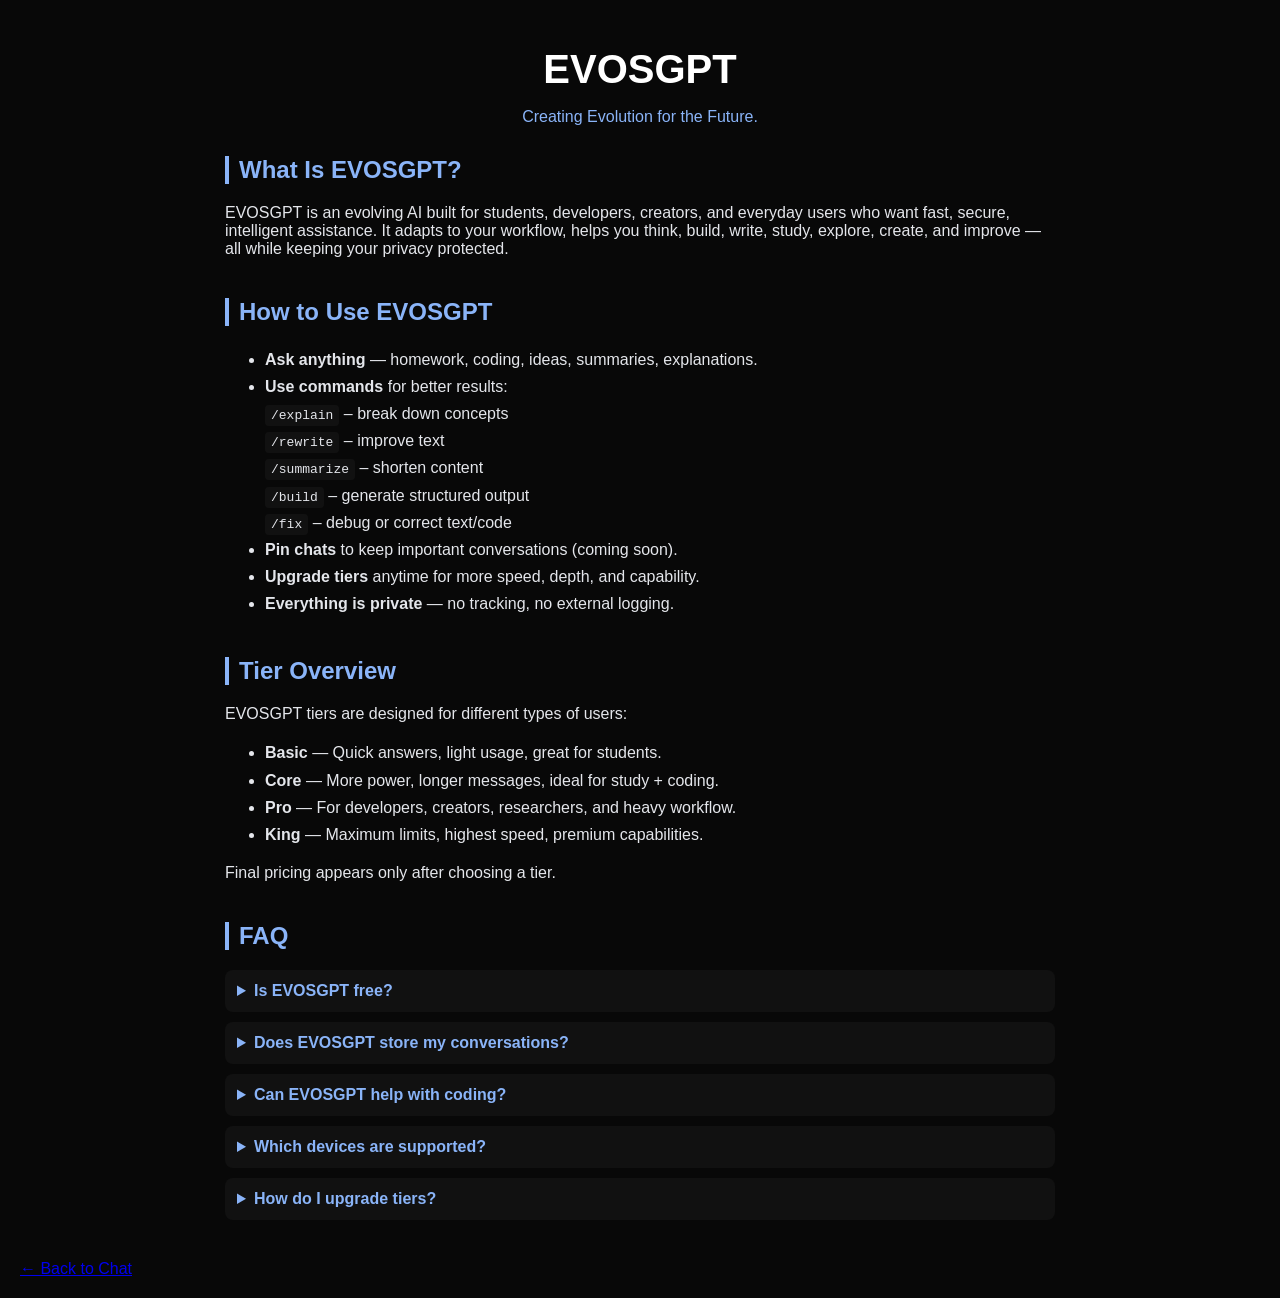
<file: templates/about.html>
<!DOCTYPE html>
<html lang="en">
<head>
    <meta charset="UTF-8" />
    <meta name="viewport" content="width=device-width, initial-scale=1.0" />
    <title>About EVOSGPT</title>

    <style>
        body {
            font-family: Arial, sans-serif;
            background: #080808;
            color: #e4e6eb;
            margin: 0;
            padding: 20px;
        }

        .container {
            max-width: 830px;
            margin: auto;
        }

        h1 {
            text-align: center;
            font-size: 40px;
            margin-bottom: 5px;
            color: #ffffff;
        }

        .tagline {
            text-align: center;
            font-size: 16px;
            color: #8ab4f8;
            margin-bottom: 30px;
        }

        section {
            margin-bottom: 40px;
        }

        h2 {
            color: #8ab4f8;
            border-left: 4px solid #8ab4f8;
            padding-left: 10px;
        }

        ul {
            margin-top: 10px;
            line-height: 1.7;
        }

        code {
            background: #111;
            padding: 3px 6px;
            border-radius: 4px;
        }

        details {
            background: #111;
            padding: 12px;
            margin-top: 10px;
            border-radius: 8px;
        }

        summary {
            cursor: pointer;
            font-weight: bold;
            color: #8ab4f8;
        }
    </style>
</head>

<body>
    <div class="container">
        <h1>EVOSGPT</h1>
        <p class="tagline">Creating Evolution for the Future.</p>

        <section>
            <h2>What Is EVOSGPT?</h2>
            <p>
                EVOSGPT is an evolving AI built for students, developers, creators, 
                and everyday users who want fast, secure, intelligent assistance. 
                It adapts to your workflow, helps you think, build, write, study, 
                explore, create, and improve — all while keeping your privacy protected.
            </p>
        </section>

        <section>
            <h2>How to Use EVOSGPT</h2>
            <ul>
                <li><strong>Ask anything</strong> — homework, coding, ideas, summaries, explanations.</li>
                <li><strong>Use commands</strong> for better results:  
                    <br><code>/explain</code> – break down concepts  
                    <br><code>/rewrite</code> – improve text  
                    <br><code>/summarize</code> – shorten content  
                    <br><code>/build</code> – generate structured output  
                    <br><code>/fix</code> – debug or correct text/code</li>
                <li><strong>Pin chats</strong> to keep important conversations (coming soon).</li>
                <li><strong>Upgrade tiers</strong> anytime for more speed, depth, and capability.</li>
                <li><strong>Everything is private</strong> — no tracking, no external logging.</li>
            </ul>
        </section>

        <section>
            <h2>Tier Overview</h2>
            <p>EVOSGPT tiers are designed for different types of users:</p>
            <ul>
                <li><strong>Basic</strong> — Quick answers, light usage, great for students.</li>
                <li><strong>Core</strong> — More power, longer messages, ideal for study + coding.</li>
                <li><strong>Pro</strong> — For developers, creators, researchers, and heavy workflow.</li>
                <li><strong>King</strong> — Maximum limits, highest speed, premium capabilities.</li>
            </ul>
            <p>Final pricing appears only after choosing a tier.</p>
        </section>

        <section>
            <h2>FAQ</h2>

            <details>
                <summary>Is EVOSGPT free?</summary>
                <p>Yes — Basic tier is free. Core, Pro, and King unlock more power and speed.</p>
            </details>

            <details>
                <summary>Does EVOSGPT store my conversations?</summary>
                <p>No. Your chats are not shared, tracked, or sold. Privacy is built in.</p>
            </details>

            <details>
                <summary>Can EVOSGPT help with coding?</summary>
                <p>Yes. EVOSGPT can explain code, debug, write scripts, and guide your development.</p>
            </details>

            <details>
                <summary>Which devices are supported?</summary>
                <p>EVOSGPT works on Android, iOS, Windows, Mac, and all major browsers.</p>
            </details>

            <details>
                <summary>How do I upgrade tiers?</summary>
                <p>Open the sidebar → choose a tier → click Upgrade → see pricing.</p>
            </details>

        </section>
    </div>

    <a href="/">← Back to Chat</a>
</body>
</html>
</file>
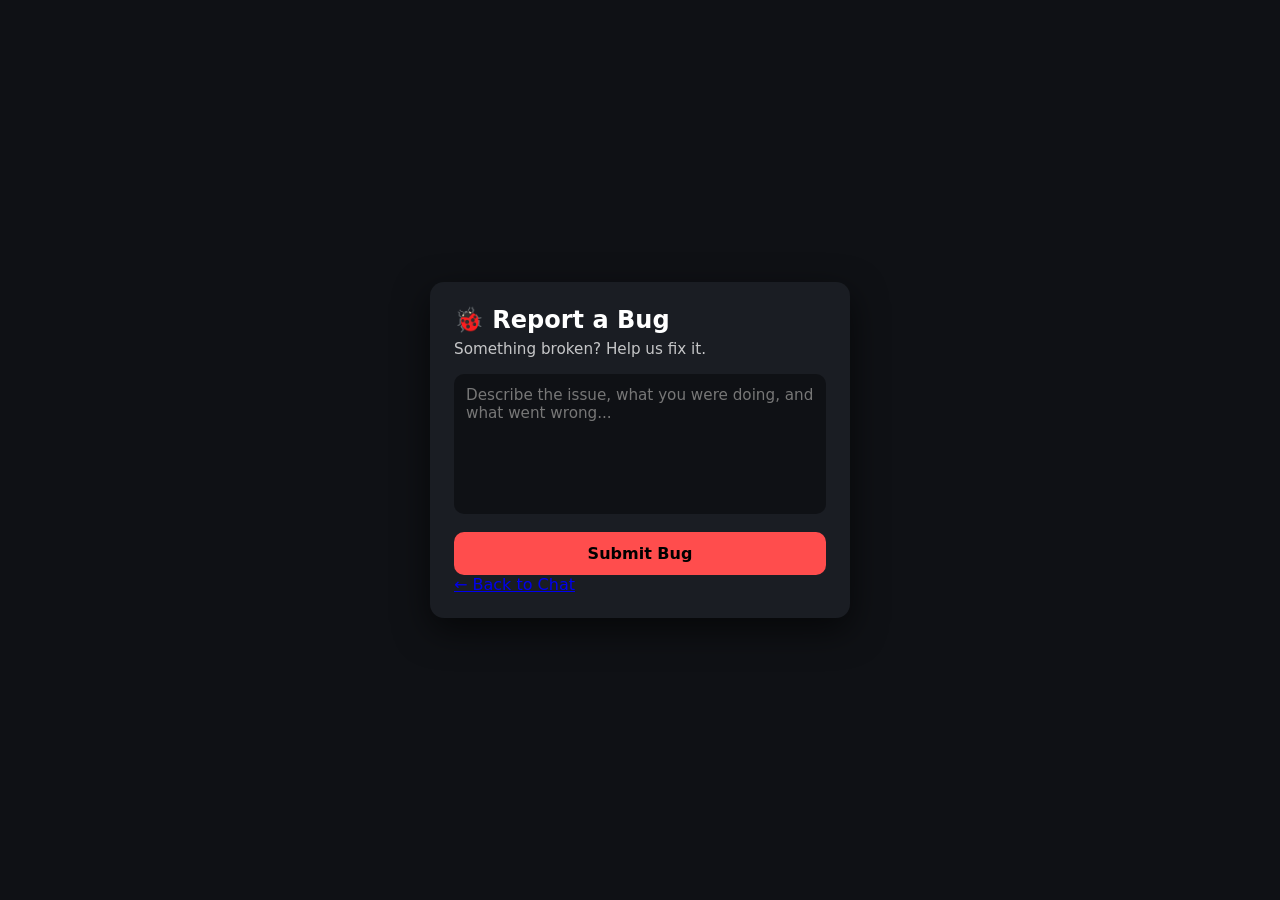
<file: templates/bug.html>
<!DOCTYPE html>
<html lang="en">
<head>
  <meta charset="UTF-8" />
  <meta name="viewport" content="width=device-width, initial-scale=1.0"/>
  <title>Report a Bug • EVOSGPT</title>

  <style>
    * {
      box-sizing: border-box;
      font-family: system-ui, -apple-system, BlinkMacSystemFont, sans-serif;
    }

    body {
      margin: 0;
      background: #0f1115;
      color: #ffffff;
    }

    .page {
      min-height: 100vh;
      display: flex;
      align-items: center;
      justify-content: center;
      padding: 20px;
    }

    .card {
      background: #1a1d23;
      padding: 24px;
      border-radius: 14px;
      width: 100%;
      max-width: 420px;
      box-shadow: 0 12px 35px rgba(0,0,0,.6);
      animation: fadeIn 0.4s ease;
    }

    @keyframes fadeIn {
      from { opacity: 0; transform: translateY(10px); }
      to { opacity: 1; transform: translateY(0); }
    }

    h1 {
      margin: 0 0 6px 0;
      font-size: 1.5rem;
    }

    p {
      margin: 0 0 16px 0;
      opacity: 0.75;
      font-size: 0.95rem;
    }

    textarea {
      width: 100%;
      min-height: 140px;
      border-radius: 10px;
      border: none;
      padding: 12px;
      resize: none;
      background: #0f1115;
      color: #ffffff;
      font-size: 0.95rem;
      outline: none;
    }

    textarea::placeholder {
      color: #777;
    }

    button {
      margin-top: 14px;
      width: 100%;
      padding: 12px;
      border-radius: 10px;
      border: none;
      cursor: pointer;
      background: #ff4d4d;
      color: #000;
      font-weight: 600;
      font-size: 1rem;
      transition: 0.2s;
    }

    button:hover {
      opacity: 0.9;
    }

    /* Toast */
    .toast {
      position: fixed;
      bottom: 30px;
      left: 50%;
      transform: translateX(-50%);
      background: #1a1d23;
      color: #fff;
      padding: 14px 22px;
      border-radius: 999px;
      opacity: 0;
      pointer-events: none;
      transition: all 0.3s ease;
      box-shadow: 0 8px 25px rgba(0,0,0,.6);
      font-size: 0.9rem;
    }

    .toast.show {
      opacity: 1;
      bottom: 50px;
    }
  </style>
</head>
<body>

  <div class="page">
    <div class="card">
      <h1>🐞 Report a Bug</h1>
      <p>Something broken? Help us fix it.</p>

      <form id="bugForm">
        <textarea
          id="bug"
          placeholder="Describe the issue, what you were doing, and what went wrong..."
          required
        ></textarea>
        <button type="submit">Submit Bug</button>
        <a href="/">← Back to Chat</a>
      </form>
    </div>
  </div>

  <!-- Success Toast -->
  <div id="toast" class="toast">Bug report submitted. Thank you!</div>
  <script>
    const form = document.getElementById("bugForm");
    const textarea = document.getElementById("bug");
    const toast = document.getElementById("toast");

    form.addEventListener("submit", async (e) => {
      e.preventDefault();

      const text = textarea.value.trim();
      if (!text) return;

      try {
        // OPTIONAL BACKEND (enable when ready)
      
        await fetch("/report-bug", {
          method: "POST",
          headers: { "Content-Type": "application/json" },
          body: JSON.stringify({ message: text })
        });
        

        textarea.value = "";

        toast.classList.add("show");
        setTimeout(() => toast.classList.remove("show"), 2500);

      } catch (err) {
        alert("⚠️ Failed to submit bug report.");
      }
    });
  </script>

</body>
</html>
</file>
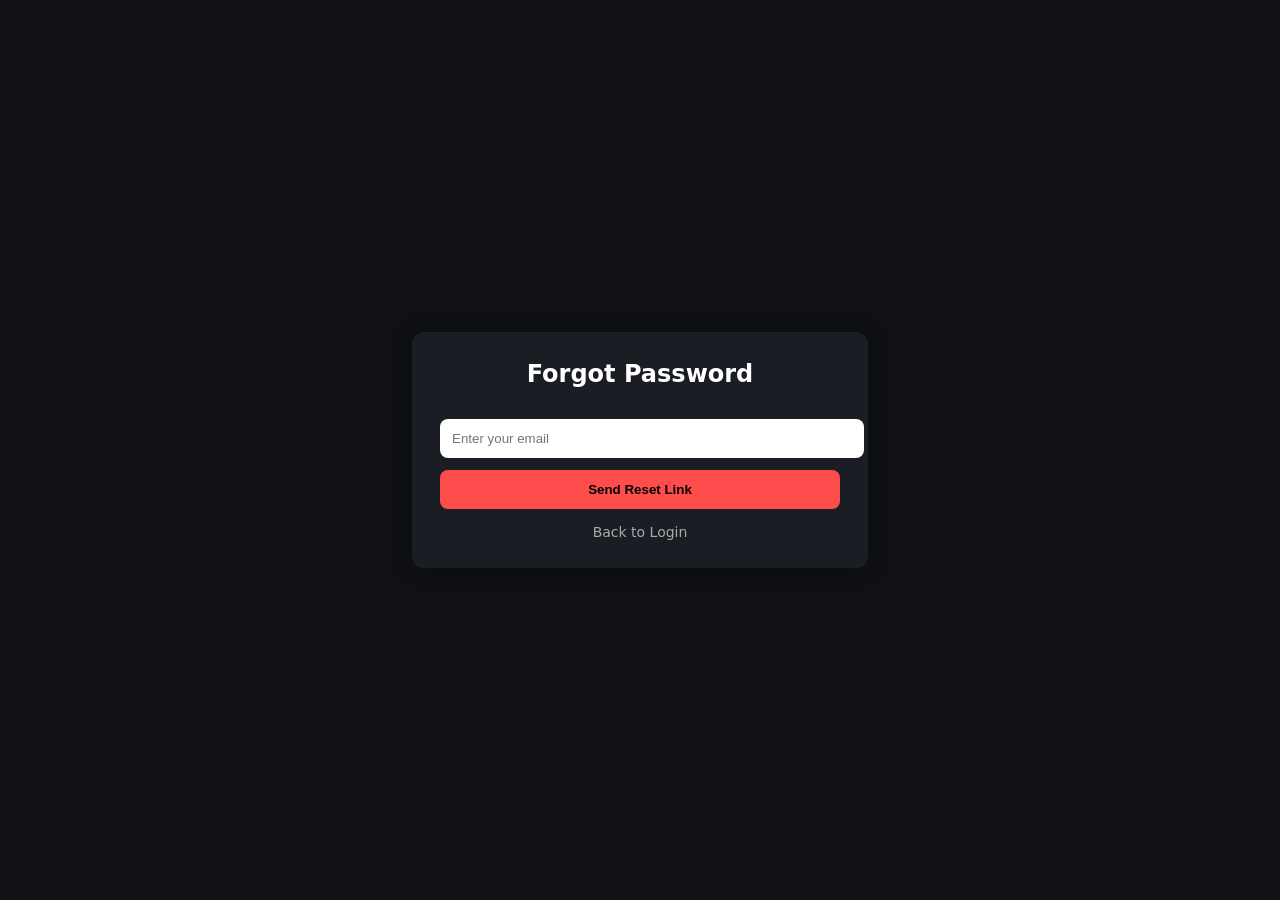
<file: templates/forgot_password.html>
<!DOCTYPE html>
<html lang="en">
<head>
  <meta charset="UTF-8">
  <meta name="viewport" content="width=device-width, initial-scale=1.0">
  <title>Forgot Password • EVOSGPT</title>

  <style>
    body {
      font-family: system-ui;
      background: #0f1115;
      color: #fff;
      display: flex;
      justify-content: center;
      align-items: center;
      height: 100vh;
      margin: 0;
    }

    .card {
      background: #1a1d23;
      padding: 28px;
      border-radius: 12px;
      width: 100%;
      max-width: 400px;
      box-shadow: 0 0 20px rgba(0,0,0,0.4);
    }

    h2 {
      margin-top: 0;
      text-align: center;
    }

    input {
      width: 100%;
      padding: 12px;
      margin: 12px 0;
      border-radius: 8px;
      border: none;
      outline: none;
    }

    button {
      width: 100%;
      padding: 12px;
      border-radius: 8px;
      background: #ff4d4d;
      border: none;
      font-weight: bold;
      cursor: pointer;
      color: #000;
      transition: 0.2s;
    }

    button:hover {
      opacity: 0.9;
    }

    .message {
      margin-top: 12px;
      font-size: 14px;
      text-align: center;
    }

    .back-link {
      text-align: center;
      margin-top: 15px;
      display: block;
      color: #aaa;
      text-decoration: none;
      font-size: 14px;
    }

    .back-link:hover {
      color: #fff;
    }
  </style>
</head>

<body>

  <div class="card">
    <h2>Forgot Password</h2>

    <form id="forgotForm">
      <input type="email" id="email" placeholder="Enter your email" required>
      <button type="submit">Send Reset Link</button>
    </form>

    <div class="message" id="message"></div>

    <a href="/login" class="back-link">Back to Login</a>
  </div>

  <script>
    const form = document.getElementById('forgotForm');
    const emailInput = document.getElementById('email');
    const msg = document.getElementById('message');

    form.addEventListener('submit', async (e) => {
      e.preventDefault();
      msg.textContent = '';

      const email = emailInput.value.trim();
      if (!email) return;

      try {
        const res = await fetch('/forgot-password', {
          method: 'POST',
          headers: { 'Content-Type': 'application/json' },
          body: JSON.stringify({ email })
        });

        const data = await res.json();

        msg.textContent =
          data.message ||
          data.error ||
          "If that email exists, a reset link has been sent.";

      } catch (err) {
        msg.textContent = "⚠️ Something went wrong.";
      }
    });
  </script>

</body>
</html>
</file>
